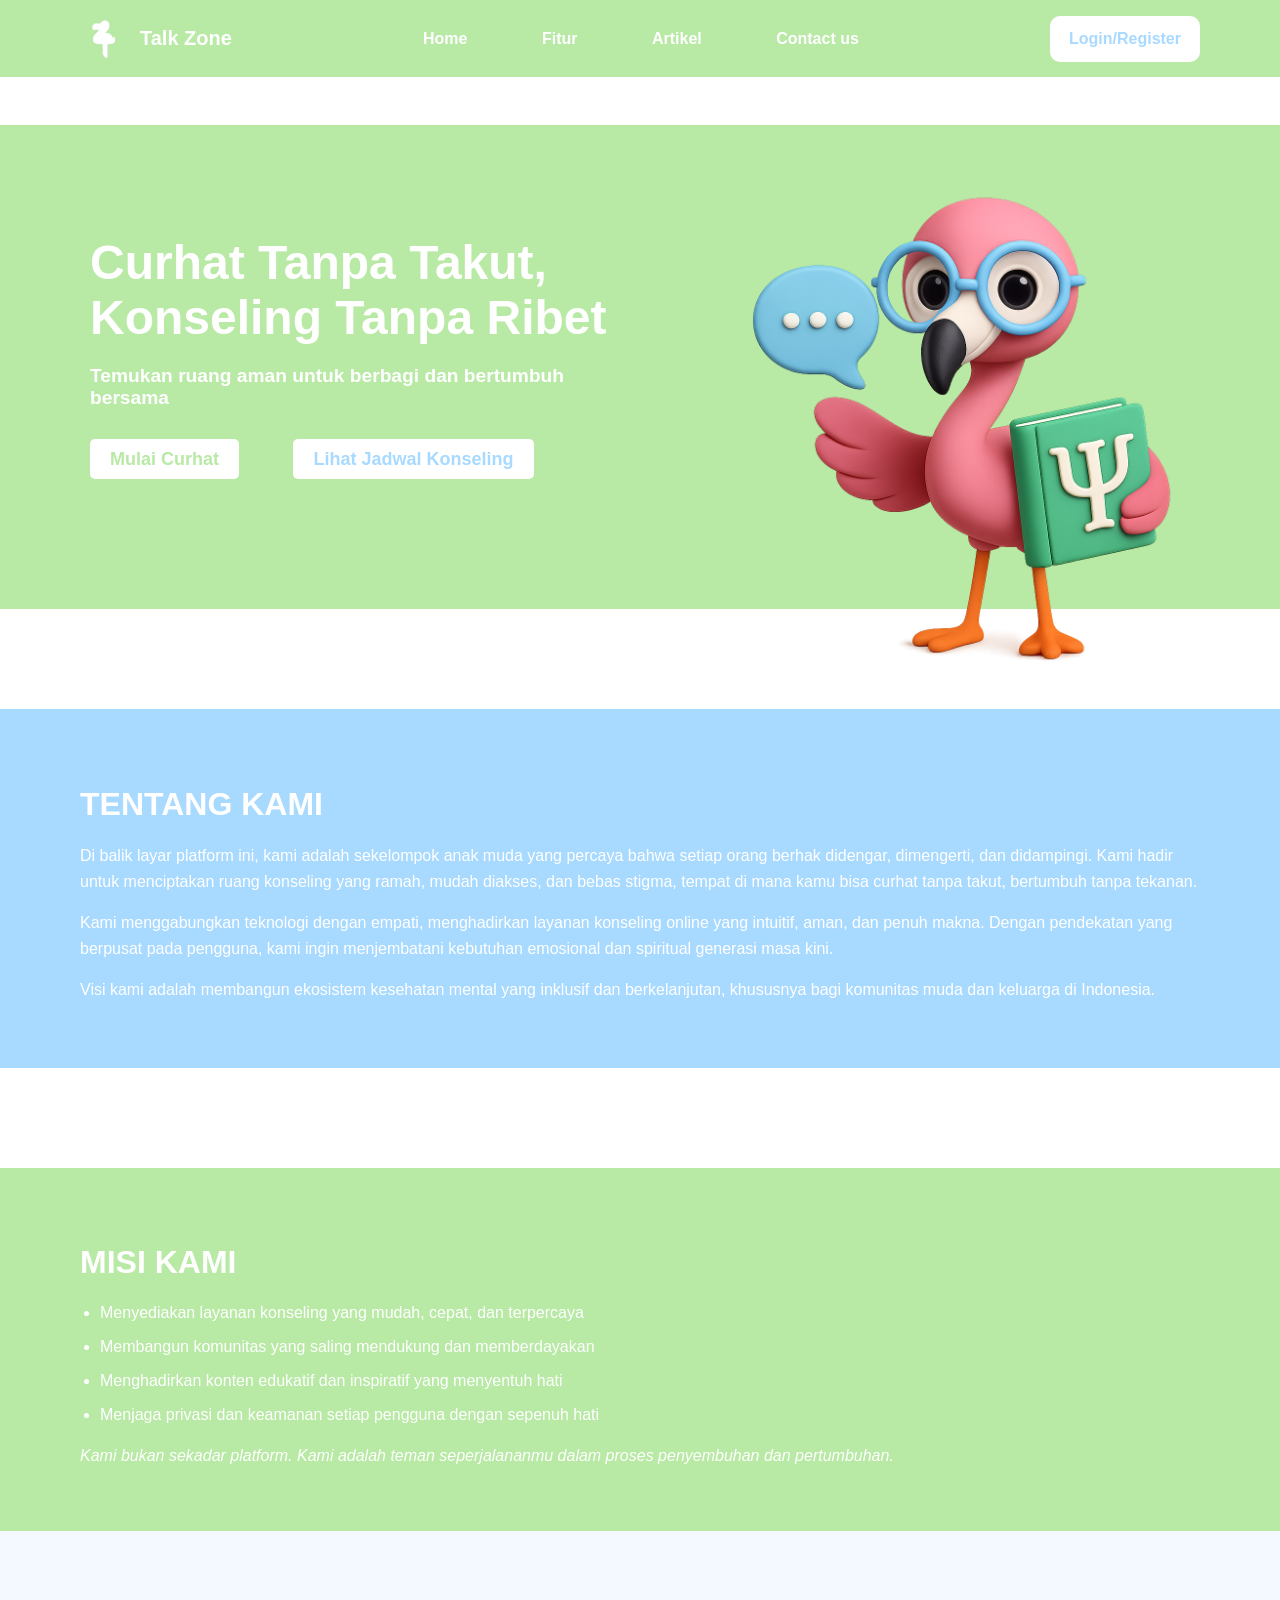
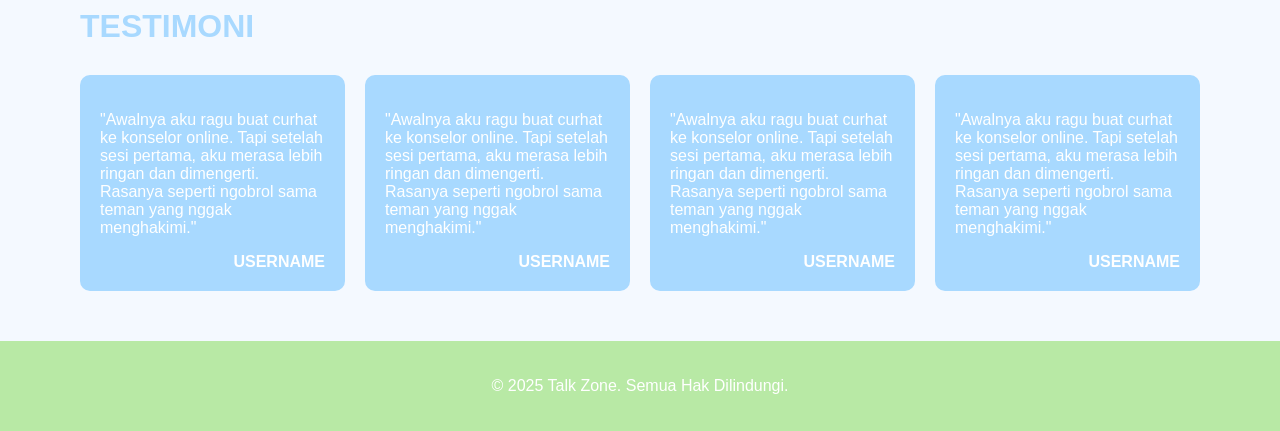
<file: so.html>
<!DOCTYPE html>
<html lang="id">
<head>
  <meta charset="UTF-8">
  <meta name="viewport" content="width=device-width, initial-scale=1.0">
  <title>Talk Zone</title>
  <link rel="stylesheet" href="so.css">
</head>
<body>

  <!-- ========== NAVBAR ========== -->
  <header>
    <div class="logo">
      <img src="Screenshot_2025-09-06_143612-removebg-preview.png" alt="Talk Zone Logo" width="50">
      <span>Talk Zone</span>
    </div>
    <nav>
      <a href="#">Home</a>
      <a href="#">Fitur</a>
      <a href="#">Artikel</a>
      <a href="#">Contact us</a>
    </nav>
    <a href="index.html" class="btn-login">Login/Register</a>
  </header>

  <div style="height: 40px; background: white;"></div>

  <!-- ========== HERO SECTION ========== -->
  <section class="hero">
    <div class="hero-text">
      <h1>Curhat Tanpa Takut,<br>Konseling Tanpa Ribet</h1>
      <p>Temukan ruang aman untuk berbagi dan bertumbuh bersama</p>
      <div class="hero-buttons">
        <a href="#" class="btn-primary">Mulai Curhat</a>
        <a href="#" class="btn-secondary">Lihat Jadwal Konseling</a>
      </div>
    </div>
    <div class="hero-image">
      <img src="gambar burung flamin.png" alt="Maskot Konseling">
    </div>
  </section>

    <div style="height: 100px; background: white;"></div>

  <!-- ========== TENTANG KAMI ========== -->
  <section class="tentang">
    <h2>TENTANG KAMI</h2>
    <p>
      Di balik layar platform ini, kami adalah sekelompok anak muda yang percaya bahwa setiap orang berhak
      didengar, dimengerti, dan didampingi. Kami hadir untuk menciptakan ruang konseling yang ramah, mudah diakses,
      dan bebas stigma, tempat di mana kamu bisa curhat tanpa takut, bertumbuh tanpa tekanan.
    </p>
    <p>
      Kami menggabungkan teknologi dengan empati, menghadirkan layanan konseling online yang intuitif, aman, dan
      penuh makna. Dengan pendekatan yang berpusat pada pengguna, kami ingin menjembatani kebutuhan emosional dan
      spiritual generasi masa kini.
    </p>
    <p>
      Visi kami adalah membangun ekosistem kesehatan mental yang inklusif dan berkelanjutan, khususnya bagi komunitas
      muda dan keluarga di Indonesia.
    </p>
  </section>

      <div style="height: 100px; background: white;"></div>

  <!-- ========== MISI KAMI ========== -->
  <section class="misi">
    <h2>MISI KAMI</h2>
    <ul>
      <li>Menyediakan layanan konseling yang mudah, cepat, dan terpercaya</li>
      <li>Membangun komunitas yang saling mendukung dan memberdayakan</li>
      <li>Menghadirkan konten edukatif dan inspiratif yang menyentuh hati</li>
      <li>Menjaga privasi dan keamanan setiap pengguna dengan sepenuh hati</li>
    </ul>
    <p class="note">
      Kami bukan sekadar platform. Kami adalah teman seperjalananmu dalam proses penyembuhan dan pertumbuhan.
    </p>
  </section>

  <!-- ========== TESTIMONI ========== -->
  <section class="testimoni">
    <h2>TESTIMONI</h2>
    <div class="testimoni-grid">
      <div class="card">
        <p>"Awalnya aku ragu buat curhat ke konselor online. Tapi setelah sesi pertama, aku merasa lebih ringan dan dimengerti. Rasanya seperti ngobrol sama teman yang nggak menghakimi."</p>
        <div class="username">USERNAME</div>
      </div>
      <div class="card">
        <p>"Awalnya aku ragu buat curhat ke konselor online. Tapi setelah sesi pertama, aku merasa lebih ringan dan dimengerti. Rasanya seperti ngobrol sama teman yang nggak menghakimi."</p>
        <div class="username">USERNAME</div>
      </div>
      <div class="card">
        <p>"Awalnya aku ragu buat curhat ke konselor online. Tapi setelah sesi pertama, aku merasa lebih ringan dan dimengerti. Rasanya seperti ngobrol sama teman yang nggak menghakimi."</p>
        <div class="username">USERNAME</div>
      </div>
      <div class="card">
        <p>"Awalnya aku ragu buat curhat ke konselor online. Tapi setelah sesi pertama, aku merasa lebih ringan dan dimengerti. Rasanya seperti ngobrol sama teman yang nggak menghakimi."</p>
        <div class="username">USERNAME</div>
      </div>
    </div>
  </section>

  <!-- ========== FOOTER ========== -->
  <footer>
    <p>&copy; 2025 Talk Zone. Semua Hak Dilindungi.</p>
  </footer>

</body>
</html>
</file>
<file: so.css>
/* =========================
   GLOBAL STYLE
========================= */
body {
  margin: 0;
  font-family: "Poppins", Arial, sans-serif;
  background: #fff;
  color: #333;
}
h1, h2 {
  font-weight: 700;
}
a {
  text-decoration: none;
}

/* =========================
   NAVBAR
========================= */
header {
  display: flex;
  justify-content: space-between;
  align-items: center;
  background: #b8e9a5;
  padding: 15px 80px;

    border-bottom: 8px solid white; /* garis putih */
}

.navbar-space {
  height: 40px; /* atur tinggi space putih setelah navbar */
  background: white;
}

header .logo {
  display: flex;
  align-items: center;
  gap: 10px;
  font-weight: bold;
  color: #ffffff;
  font-size: 20px; /* atau coba 26px, 28px sesuai selera */
}


header nav a {
  margin: 0 35px;
  font-weight: 600;
  color: #ffffff;
}
header .btn-login {
  background: white;
  padding: 12px 17px;
  border: 2px solid #ffffff;
  border-radius: 10px;
  font-weight: bold;
  color: #A8D9FF;
}

/* =========================
   HERO SECTION
========================= */
.hero {
  display: flex;
  justify-content: space-between;
  align-items: center;
  background: #b8e9a5;
  padding: 30px 80px 0 90px; /* hilangkan padding bawah agar burung bisa keluar */
  overflow: visible;
  position: relative;
}

.hero-text {
  max-width: 50%;
}
.hero-text h1 {
  font-size: 3rem;
  color: #ffffff;
  margin-bottom: 20px;
  margin-top: -100px;
}
.hero-text p {
  font-size: 1.2rem;
  margin-bottom: 60px;
  color: #ffffff;
  font-weight: 700;
  max-width: 600px; /* atau coba 700px, 800px */
  width: 100%;
  margin: 0 auto;
  
}
.hero-buttons .btn-primary {
  background: white;
  color: #b8e9a5;
  padding: 10px 20px;
  border-radius: 5px;
  margin-right: 10px;
  font-weight: bold;
   font-size: 18px;  
  position: relative;
  top: 40px; /* geser ke bawah */
}

.hero-buttons .btn-secondary {
   background: white;
  color: #A8D9FF;
  padding: 10px 20px;
  border-radius: 5px;
  margin-right: 10px;
  margin-left: 40px;
  font-weight: bold;
   font-size: 18px;  
  position: relative;
  top: 40px; /* geser ke bawah */
}

.hero-image img {
  max-width: 500px;
  position: relative;
  top: 20px;      /* geser agar kaki keluar */
  margin-bottom: -50px; /* tarik ke bawah supaya keluar */
  margin-right: -20px;
}


/* =========================
   TENTANG KAMI
========================= */
.tentang {
  background: #a8d9ff;
  padding: 50px 80px;
  color: white;
}
.tentang h2 {
  font-size: 2rem;
  margin-bottom: 20px;
}
.tentang p {
  line-height: 1.6;
  margin-bottom: 15px;
}

/* =========================
   MISI KAMI
========================= */
.misi {
  background: #b8e9a5;
  padding: 50px 80px;
}
.misi h2 {
  font-size: 2rem;
  margin-bottom: 20px;
  color: #ffffff;
}
.misi ul {
  margin: 0;
  padding-left: 20px;
  margin-bottom: 20px;
  color: #ffffff;
}
.misi ul li {
  margin: 10px 0;
  line-height: 1.5;
}
.misi .note {
  font-style: italic;
  color: #ffffff;
}

/* =========================
   TESTIMONI
========================= */
.testimoni {
  background: #f4f9ff;
  padding: 50px 80px;
}
.testimoni h2 {
  font-size: 2rem;
  margin-bottom: 30px;
  color: #A8D9FF;
}
.testimoni-grid {
  display: grid;
  grid-template-columns: repeat(auto-fit, minmax(220px, 1fr));
  gap: 20px;
}
.card {
  background: #a8d9ff;
  padding: 20px;
  border-radius: 10px;
  color: white;
}
.username {
  margin-top: 15px;
  font-weight: bold;
  text-align: right;
}

/* =========================
   FOOTER
========================= */
footer {
  background: #b8e9a5;
  color: white;
  text-align: center;
  padding: 20px;
}
</file>
